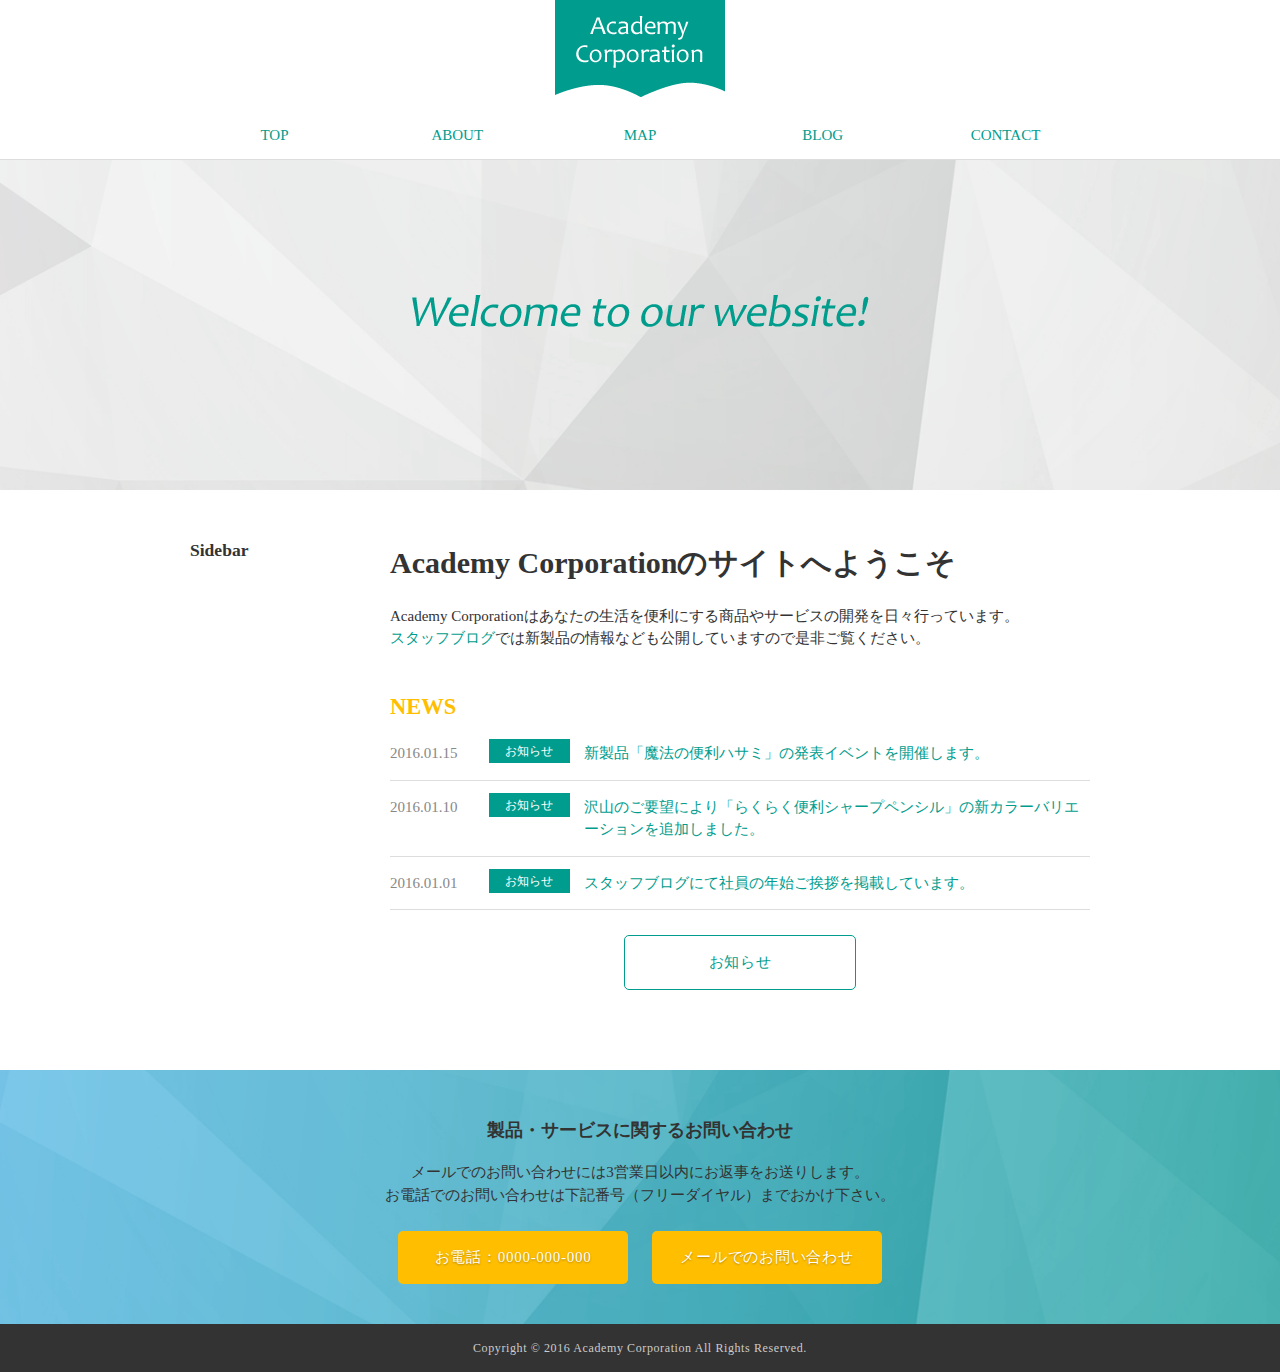
<file: app/public/wp-content/themes/original/index.html>
<!DOCTYPE html>
<html lang="ja">
<head>
  <meta charset="utf-8">
  <title>top</title>
  <link rel="stylesheet" href="css/normalize.css">
  <link rel="stylesheet" href="style.css">
</head>
<body>
  <header>
    <div id="logo">
      <img src="images/logo.png" alt="Academy Corporation">
    </div>
    <nav>
      <ul>
        <li><a href="index.html">TOP</a></li>
        <li><a href="about.html">ABOUT</a></li>
        <li><a href="map.html">MAP</a></li>
        <li><a href="blog.html">BLOG</a></li>
        <li><a href="contact.html">CONTACT</a></li>
      </ul>
    </nav>
  </header>
  <div id="cover">
    <div id="slide">
      <img src="images/slide-1.png" alt="Welcome to our website!">
    </div>
  </div>
  <div id="content" class="clearfix">
    <aside>
      <section>
        <h3>Sidebar</h3>
      </section>
    </aside>
    <article>
      <section>
        <h1>Academy Corporationのサイトへようこそ</h1>
        <p>
          Academy Corporationはあなたの生活を便利にする商品やサービスの開発を日々行っています。<br>
          <a href="#">スタッフブログ</a>では新製品の情報なども公開していますので是非ご覧ください。
        </p>
      </section>
      <section>
        <h2 class="section-title">NEWS</h2>
        <ul class="news-list">
          <li>
            <span class="date">2016.01.15</span>
            <span class="label-info">お知らせ</span>
            <a href="#">新製品「魔法の便利ハサミ」の発表イベントを開催します。</a>
          </li>
          <li>
            <span class="date">2016.01.10</span>
            <span class="label-info">お知らせ</span>
            <a href="#">沢山のご要望により「らくらく便利シャープペンシル」の新カラーバリエーションを追加しました。</a>
          </li>
          <li>
            <span class="date">2016.01.01</span>
            <span class="label-info">お知らせ</span>
            <a href="#">スタッフブログにて社員の年始ご挨拶を掲載しています。</a>
          </li>
        </ul>
        <div class="center">
          <a href="#" class="btn btn-default">お知らせ</a>
        </div>
      </section>
    </article>
  </div>
  <footer>
    <div id="contact">
      <h3>製品・サービスに関するお問い合わせ</h3>
      <p>
        メールでのお問い合わせには3営業日以内にお返事をお送りします。<br>
        お電話でのお問い合わせは下記番号（フリーダイヤル）までおかけ下さい。
      </p>
      <div class="btn-wrap">
        <a href="#" class="btn btn-primary">お電話：0000-000-000</a>
        <a href="#" class="btn btn-primary">メールでのお問い合わせ</a>
      </div>
    </div>
    <div id="copyright">
      Copyright &copy; 2016 Academy Corporation All Rights Reserved.
    </div>
  </footer>
</body>
</html>
</file>
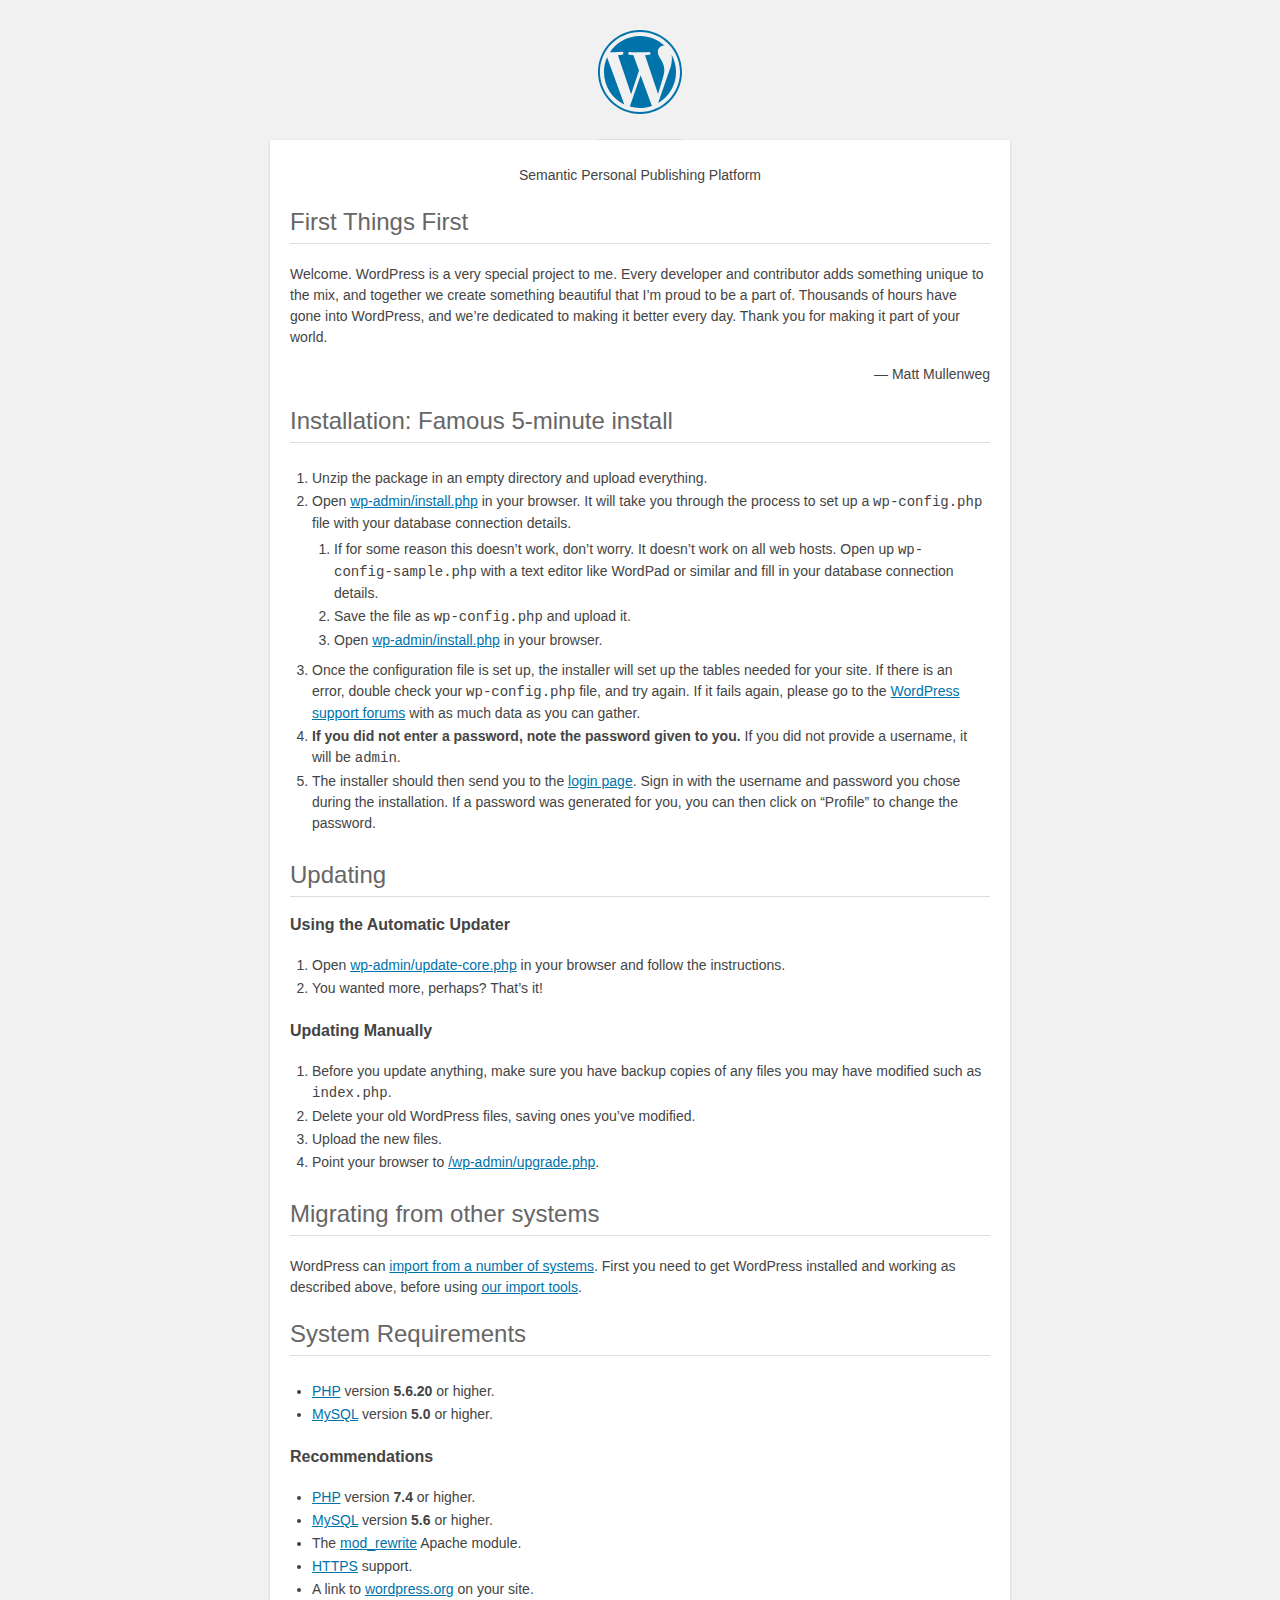
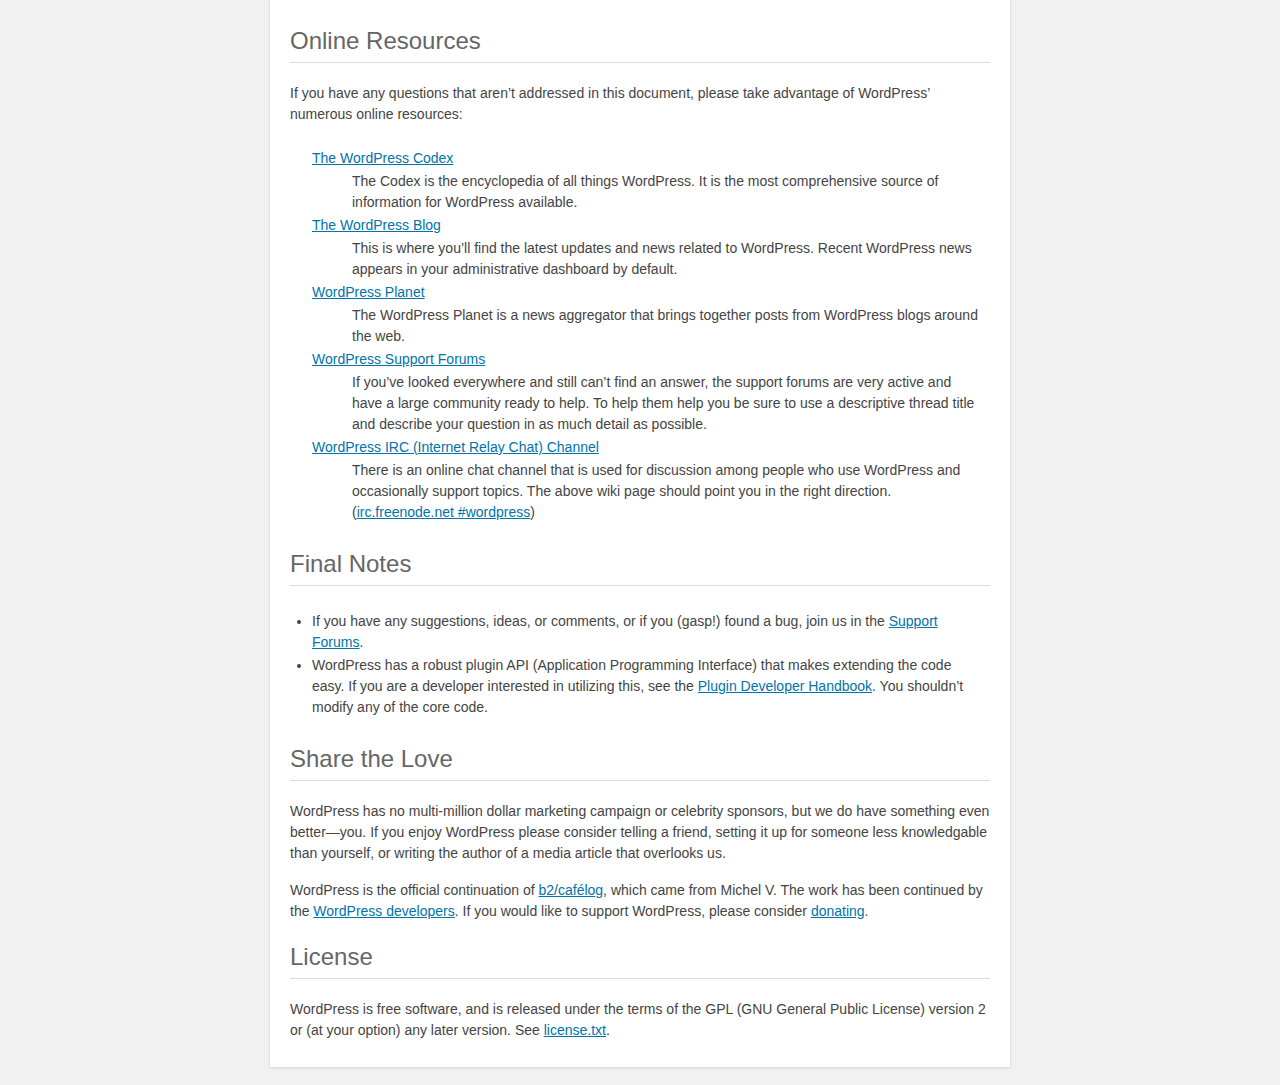
<file: app/public/readme.html>
<!DOCTYPE html>
<html lang="en">
<head>
	<meta name="viewport" content="width=device-width" />
	<meta http-equiv="Content-Type" content="text/html; charset=utf-8" />
	<title>WordPress &#8250; ReadMe</title>
	<link rel="stylesheet" href="wp-admin/css/install.css?ver=20100228" type="text/css" />
</head>
<body>
<h1 id="logo">
	<a href="https://wordpress.org/"><img alt="WordPress" src="wp-admin/images/wordpress-logo.png" /></a>
</h1>
<p style="text-align: center">Semantic Personal Publishing Platform</p>

<h2>First Things First</h2>
<p>Welcome. WordPress is a very special project to me. Every developer and contributor adds something unique to the mix, and together we create something beautiful that I&#8217;m proud to be a part of. Thousands of hours have gone into WordPress, and we&#8217;re dedicated to making it better every day. Thank you for making it part of your world.</p>
<p style="text-align: right">&#8212; Matt Mullenweg</p>

<h2>Installation: Famous 5-minute install</h2>
<ol>
	<li>Unzip the package in an empty directory and upload everything.</li>
	<li>Open <span class="file"><a href="wp-admin/install.php">wp-admin/install.php</a></span> in your browser. It will take you through the process to set up a <code>wp-config.php</code> file with your database connection details.
		<ol>
			<li>If for some reason this doesn&#8217;t work, don&#8217;t worry. It doesn&#8217;t work on all web hosts. Open up <code>wp-config-sample.php</code> with a text editor like WordPad or similar and fill in your database connection details.</li>
			<li>Save the file as <code>wp-config.php</code> and upload it.</li>
			<li>Open <span class="file"><a href="wp-admin/install.php">wp-admin/install.php</a></span> in your browser.</li>
		</ol>
	</li>
	<li>Once the configuration file is set up, the installer will set up the tables needed for your site. If there is an error, double check your <code>wp-config.php</code> file, and try again. If it fails again, please go to the <a href="https://wordpress.org/support/forums/">WordPress support forums</a> with as much data as you can gather.</li>
	<li><strong>If you did not enter a password, note the password given to you.</strong> If you did not provide a username, it will be <code>admin</code>.</li>
	<li>The installer should then send you to the <a href="wp-login.php">login page</a>. Sign in with the username and password you chose during the installation. If a password was generated for you, you can then click on &#8220;Profile&#8221; to change the password.</li>
</ol>

<h2>Updating</h2>
<h3>Using the Automatic Updater</h3>
<ol>
	<li>Open <span class="file"><a href="wp-admin/update-core.php">wp-admin/update-core.php</a></span> in your browser and follow the instructions.</li>
	<li>You wanted more, perhaps? That&#8217;s it!</li>
</ol>

<h3>Updating Manually</h3>
<ol>
	<li>Before you update anything, make sure you have backup copies of any files you may have modified such as <code>index.php</code>.</li>
	<li>Delete your old WordPress files, saving ones you&#8217;ve modified.</li>
	<li>Upload the new files.</li>
	<li>Point your browser to <span class="file"><a href="wp-admin/upgrade.php">/wp-admin/upgrade.php</a>.</span></li>
</ol>

<h2>Migrating from other systems</h2>
<p>WordPress can <a href="https://wordpress.org/support/article/importing-content/">import from a number of systems</a>. First you need to get WordPress installed and working as described above, before using <a href="wp-admin/import.php">our import tools</a>.</p>

<h2>System Requirements</h2>
<ul>
	<li><a href="https://secure.php.net/">PHP</a> version <strong>5.6.20</strong> or higher.</li>
	<li><a href="https://www.mysql.com/">MySQL</a> version <strong>5.0</strong> or higher.</li>
</ul>

<h3>Recommendations</h3>
<ul>
	<li><a href="https://secure.php.net/">PHP</a> version <strong>7.4</strong> or higher.</li>
	<li><a href="https://www.mysql.com/">MySQL</a> version <strong>5.6</strong> or higher.</li>
	<li>The <a href="https://httpd.apache.org/docs/2.2/mod/mod_rewrite.html">mod_rewrite</a> Apache module.</li>
	<li><a href="https://wordpress.org/news/2016/12/moving-toward-ssl/">HTTPS</a> support.</li>
	<li>A link to <a href="https://wordpress.org/">wordpress.org</a> on your site.</li>
</ul>

<h2>Online Resources</h2>
<p>If you have any questions that aren&#8217;t addressed in this document, please take advantage of WordPress&#8217; numerous online resources:</p>
<dl>
	<dt><a href="https://codex.wordpress.org/">The WordPress Codex</a></dt>
		<dd>The Codex is the encyclopedia of all things WordPress. It is the most comprehensive source of information for WordPress available.</dd>
	<dt><a href="https://wordpress.org/news/">The WordPress Blog</a></dt>
		<dd>This is where you&#8217;ll find the latest updates and news related to WordPress. Recent WordPress news appears in your administrative dashboard by default.</dd>
	<dt><a href="https://planet.wordpress.org/">WordPress Planet</a></dt>
		<dd>The WordPress Planet is a news aggregator that brings together posts from WordPress blogs around the web.</dd>
	<dt><a href="https://wordpress.org/support/forums/">WordPress Support Forums</a></dt>
		<dd>If you&#8217;ve looked everywhere and still can&#8217;t find an answer, the support forums are very active and have a large community ready to help. To help them help you be sure to use a descriptive thread title and describe your question in as much detail as possible.</dd>
	<dt><a href="https://codex.wordpress.org/IRC">WordPress <abbr>IRC</abbr> (Internet Relay Chat) Channel</a></dt>
		<dd>There is an online chat channel that is used for discussion among people who use WordPress and occasionally support topics. The above wiki page should point you in the right direction. (<a href="irc://irc.freenode.net/wordpress">irc.freenode.net #wordpress</a>)</dd>
</dl>

<h2>Final Notes</h2>
<ul>
	<li>If you have any suggestions, ideas, or comments, or if you (gasp!) found a bug, join us in the <a href="https://wordpress.org/support/forums/">Support Forums</a>.</li>
	<li>WordPress has a robust plugin <abbr>API</abbr> (Application Programming Interface) that makes extending the code easy. If you are a developer interested in utilizing this, see the <a href="https://developer.wordpress.org/plugins/">Plugin Developer Handbook</a>. You shouldn&#8217;t modify any of the core code.</li>
</ul>

<h2>Share the Love</h2>
<p>WordPress has no multi-million dollar marketing campaign or celebrity sponsors, but we do have something even better&#8212;you. If you enjoy WordPress please consider telling a friend, setting it up for someone less knowledgable than yourself, or writing the author of a media article that overlooks us.</p>

<p>WordPress is the official continuation of <a href="http://cafelog.com/">b2/caf&#233;log</a>, which came from Michel V. The work has been continued by the <a href="https://wordpress.org/about/">WordPress developers</a>. If you would like to support WordPress, please consider <a href="https://wordpress.org/donate/">donating</a>.</p>

<h2>License</h2>
<p>WordPress is free software, and is released under the terms of the <abbr>GPL</abbr> (GNU General Public License) version 2 or (at your option) any later version. See <a href="license.txt">license.txt</a>.</p>

</body>
</html>
</file>
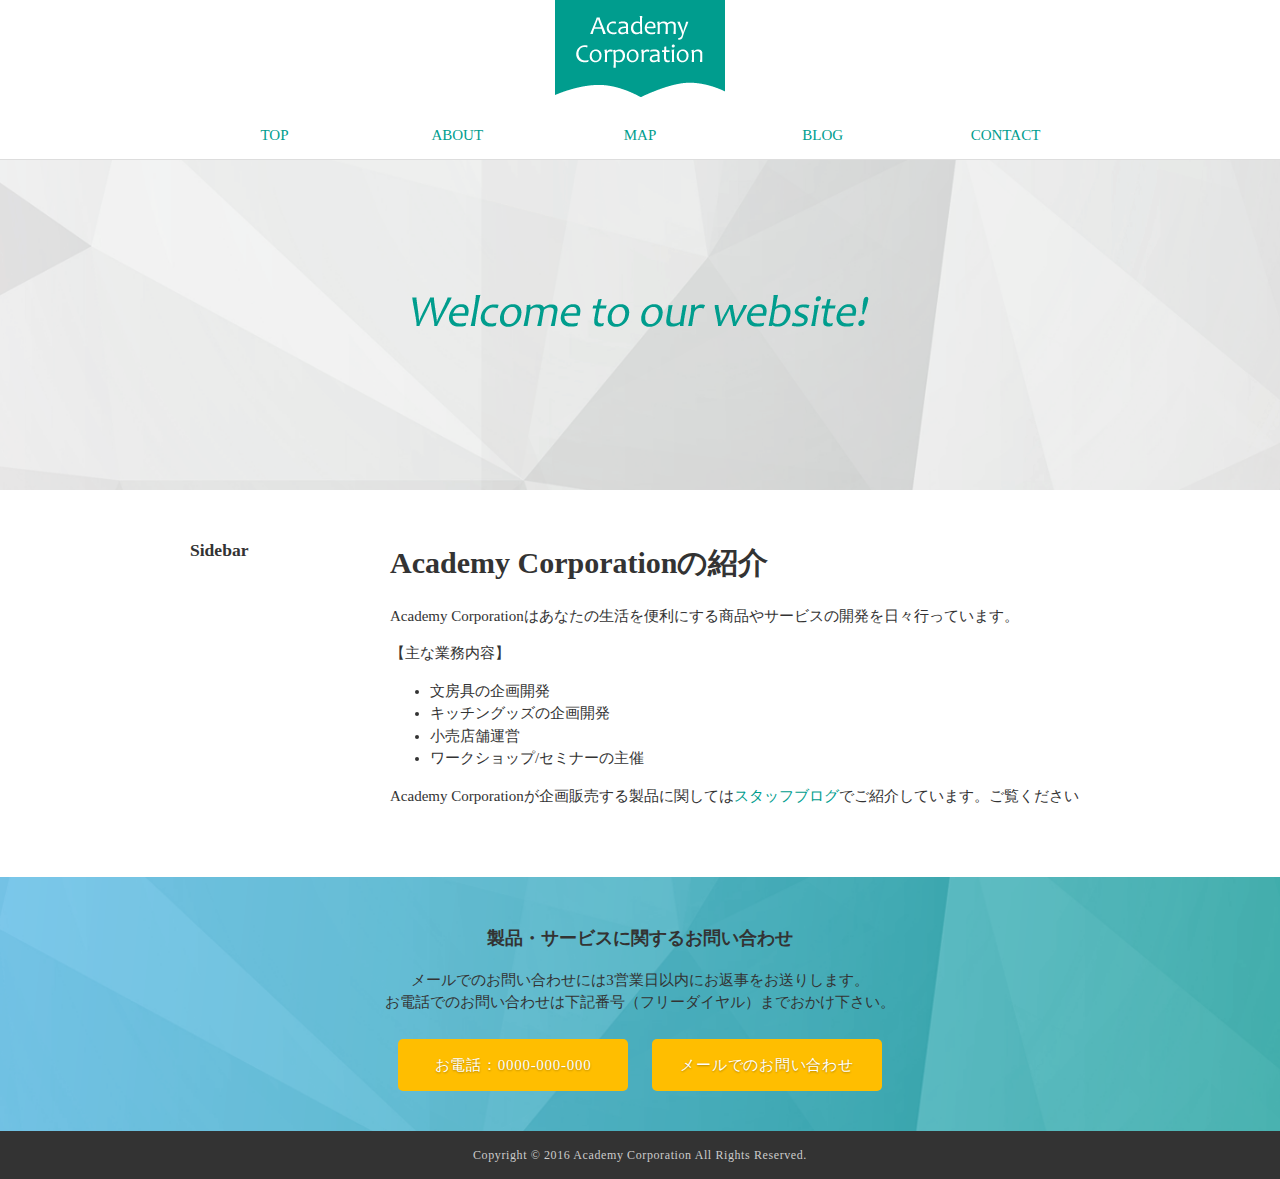
<file: app/public/wp-content/themes/original/about.html>
<!DOCTYPE html>
<html lang="ja">
<head>
  <meta charset="utf-8">
  <title>about</title>
  <link rel="stylesheet" href="css/normalize.css">
  <link rel="stylesheet" href="style.css">
</head>
<body>
  <header>
    <div id="logo">
      <img src="images/logo.png" alt="Academy Corporation">
    </div>
    <nav>
      <ul>
        <li><a href="index.html">TOP</a></li>
        <li><a href="about.html">ABOUT</a></li>
        <li><a href="map.html">MAP</a></li>
        <li><a href="blog.html">BLOG</a></li>
        <li><a href="contact.html">CONTACT</a></li>
      </ul>
    </nav>
  </header>
  <div id="cover">
    <div id="slide">
      <img src="images/slide-1.png" alt="Welcome to our website!">
    </div>
  </div>
  <div id="content" class="clearfix">
    <aside>
      <section>
        <h3>Sidebar</h3>
      </section>
    </aside>
    <article>
      <section>
        <h1>Academy Corporationの紹介</h1>
        <p>Academy Corporationはあなたの生活を便利にする商品やサービスの開発を日々行っています。</p>
        <p>【主な業務内容】</p>
        <ul>
          <li>文房具の企画開発</li>
          <li>キッチングッズの企画開発</li>
          <li>小売店舗運営</li>
          <li>ワークショップ/セミナーの主催</li>
        </ul>
        <p>Academy Corporationが企画販売する製品に関しては<a href="#">スタッフブログ</a>でご紹介しています。ご覧ください</p>
      </section>
    </article>
  </div>
  <footer>
    <div id="contact">
      <h3>製品・サービスに関するお問い合わせ</h3>
      <p>
        メールでのお問い合わせには3営業日以内にお返事をお送りします。<br>
        お電話でのお問い合わせは下記番号（フリーダイヤル）までおかけ下さい。
      </p>
      <div class="btn-wrap">
        <a href="#" class="btn btn-primary">お電話：0000-000-000</a>
        <a href="#" class="btn btn-primary">メールでのお問い合わせ</a>
      </div>
    </div>
    <div id="copyright">
      Copyright &copy; 2016 Academy Corporation All Rights Reserved.
    </div>
  </footer>
</body>
</html>
</file>
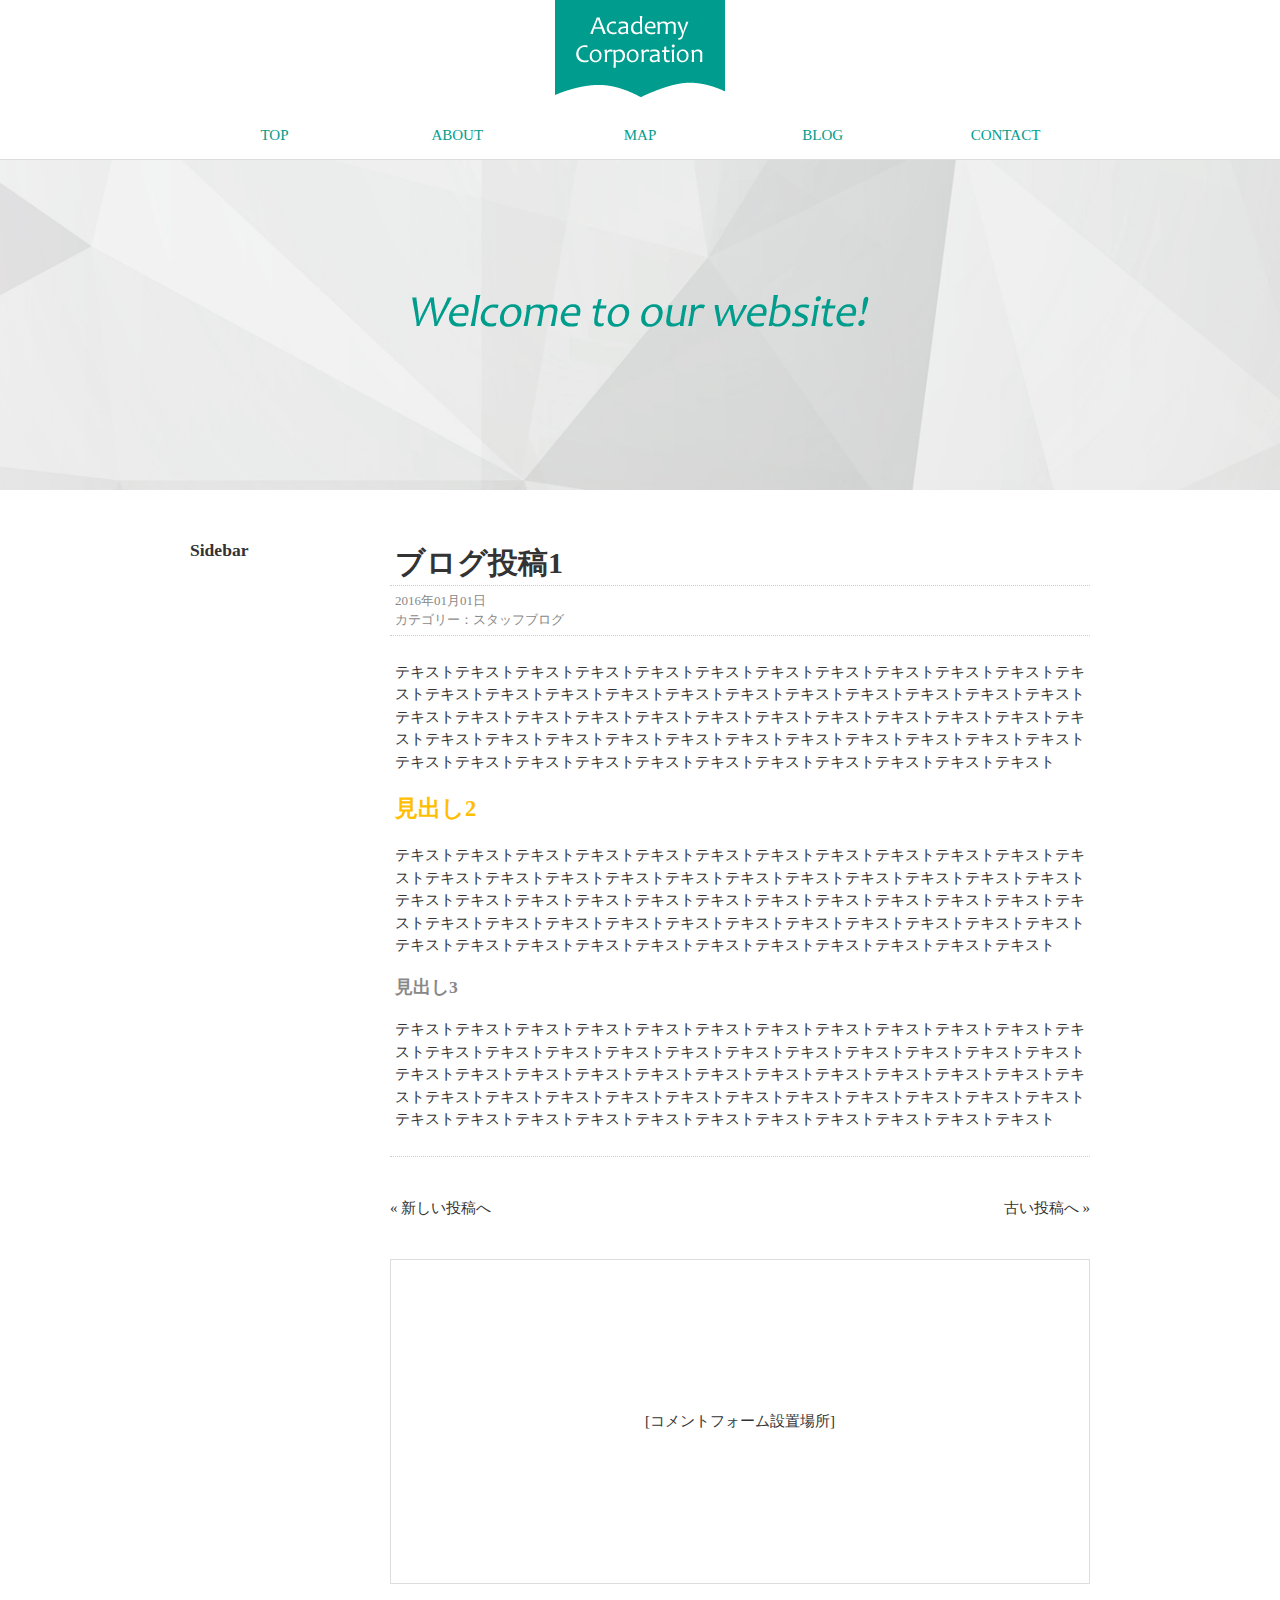
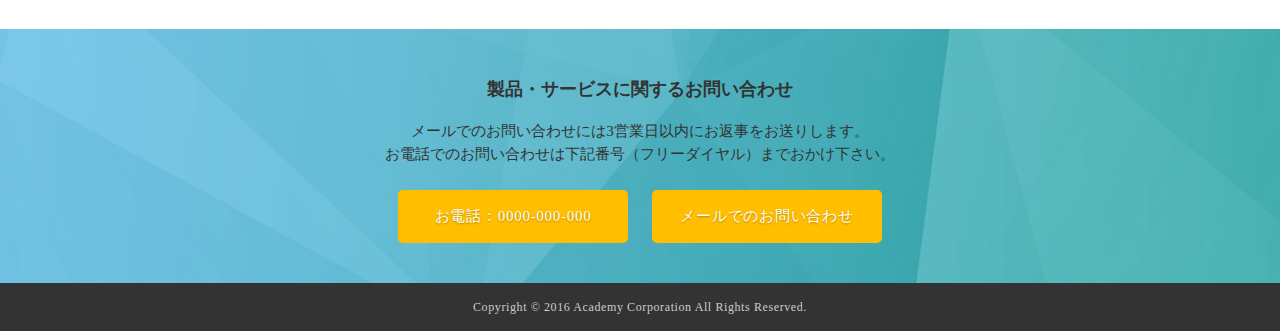
<file: app/public/wp-content/themes/original/blog.html>
<!DOCTYPE html>
<html lang="ja">
<head>
  <meta charset="utf-8">
  <title>blog article</title>
  <link rel="stylesheet" href="css/normalize.css">
  <link rel="stylesheet" href="style.css">
</head>
<body>
  <header>
    <div id="logo">
      <img src="images/logo.png" alt="Academy Corporation">
    </div>
    <nav>
      <ul>
        <li><a href="index.html">TOP</a></li>
        <li><a href="about.html">ABOUT</a></li>
        <li><a href="map.html">MAP</a></li>
        <li><a href="blog.html">BLOG</a></li>
        <li><a href="contact.html">CONTACT</a></li>
      </ul>
    </nav>
  </header>
  <div id="cover">
    <div id="slide">
      <img src="images/slide-1.png" alt="Welcome to our website!">
    </div>
  </div>
  <div id="content" class="clearfix">
    <aside>
      <section>
        <h3>Sidebar</h3>
      </section>
    </aside>
    <article>
      <section>
        <h1 class="blog-title-article">ブログ投稿1</h1>
        <div class="blog-wrap">
          <div class="blog-header">
            <div class="date">2016年01月01日</div>
            <div class="category">カテゴリー：スタッフブログ</div>
          </div>
          <div class="blog-body">
            <p>テキストテキストテキストテキストテキストテキストテキストテキストテキストテキストテキストテキストテキストテキストテキストテキストテキストテキストテキストテキストテキストテキストテキストテキストテキストテキストテキストテキストテキストテキストテキストテキストテキストテキストテキストテキストテキストテキストテキストテキストテキストテキストテキストテキストテキストテキストテキストテキストテキストテキストテキストテキストテキストテキストテキストテキストテキスト</p>
            <h2>見出し2</h2>
            <p>テキストテキストテキストテキストテキストテキストテキストテキストテキストテキストテキストテキストテキストテキストテキストテキストテキストテキストテキストテキストテキストテキストテキストテキストテキストテキストテキストテキストテキストテキストテキストテキストテキストテキストテキストテキストテキストテキストテキストテキストテキストテキストテキストテキストテキストテキストテキストテキストテキストテキストテキストテキストテキストテキストテキストテキストテキスト</p>
            <h3>見出し3</h3>
            <p>テキストテキストテキストテキストテキストテキストテキストテキストテキストテキストテキストテキストテキストテキストテキストテキストテキストテキストテキストテキストテキストテキストテキストテキストテキストテキストテキストテキストテキストテキストテキストテキストテキストテキストテキストテキストテキストテキストテキストテキストテキストテキストテキストテキストテキストテキストテキストテキストテキストテキストテキストテキストテキストテキストテキストテキストテキスト</p>
          </div>
        </div>
      </section>
      <section class="clearfix">
        <div href="#" class="leftcol">&laquo; 新しい投稿へ</div>
        <div href="#" class="rightcol">古い投稿へ &raquo;</div>
      </section>
      <p style="text-align:center;padding:150px;border:1px solid #ddd;">[コメントフォーム設置場所]</p>
    </article>
  </div>
  <footer>
    <div id="contact">
      <h3>製品・サービスに関するお問い合わせ</h3>
      <p>
        メールでのお問い合わせには3営業日以内にお返事をお送りします。<br>
        お電話でのお問い合わせは下記番号（フリーダイヤル）までおかけ下さい。
      </p>
      <div class="btn-wrap">
        <a href="#" class="btn btn-primary">お電話：0000-000-000</a>
        <a href="#" class="btn btn-primary">メールでのお問い合わせ</a>
      </div>
    </div>
    <div id="copyright">
      Copyright &copy; 2016 Academy Corporation All Rights Reserved.
    </div>
  </footer>
</body>
</html>
</file>
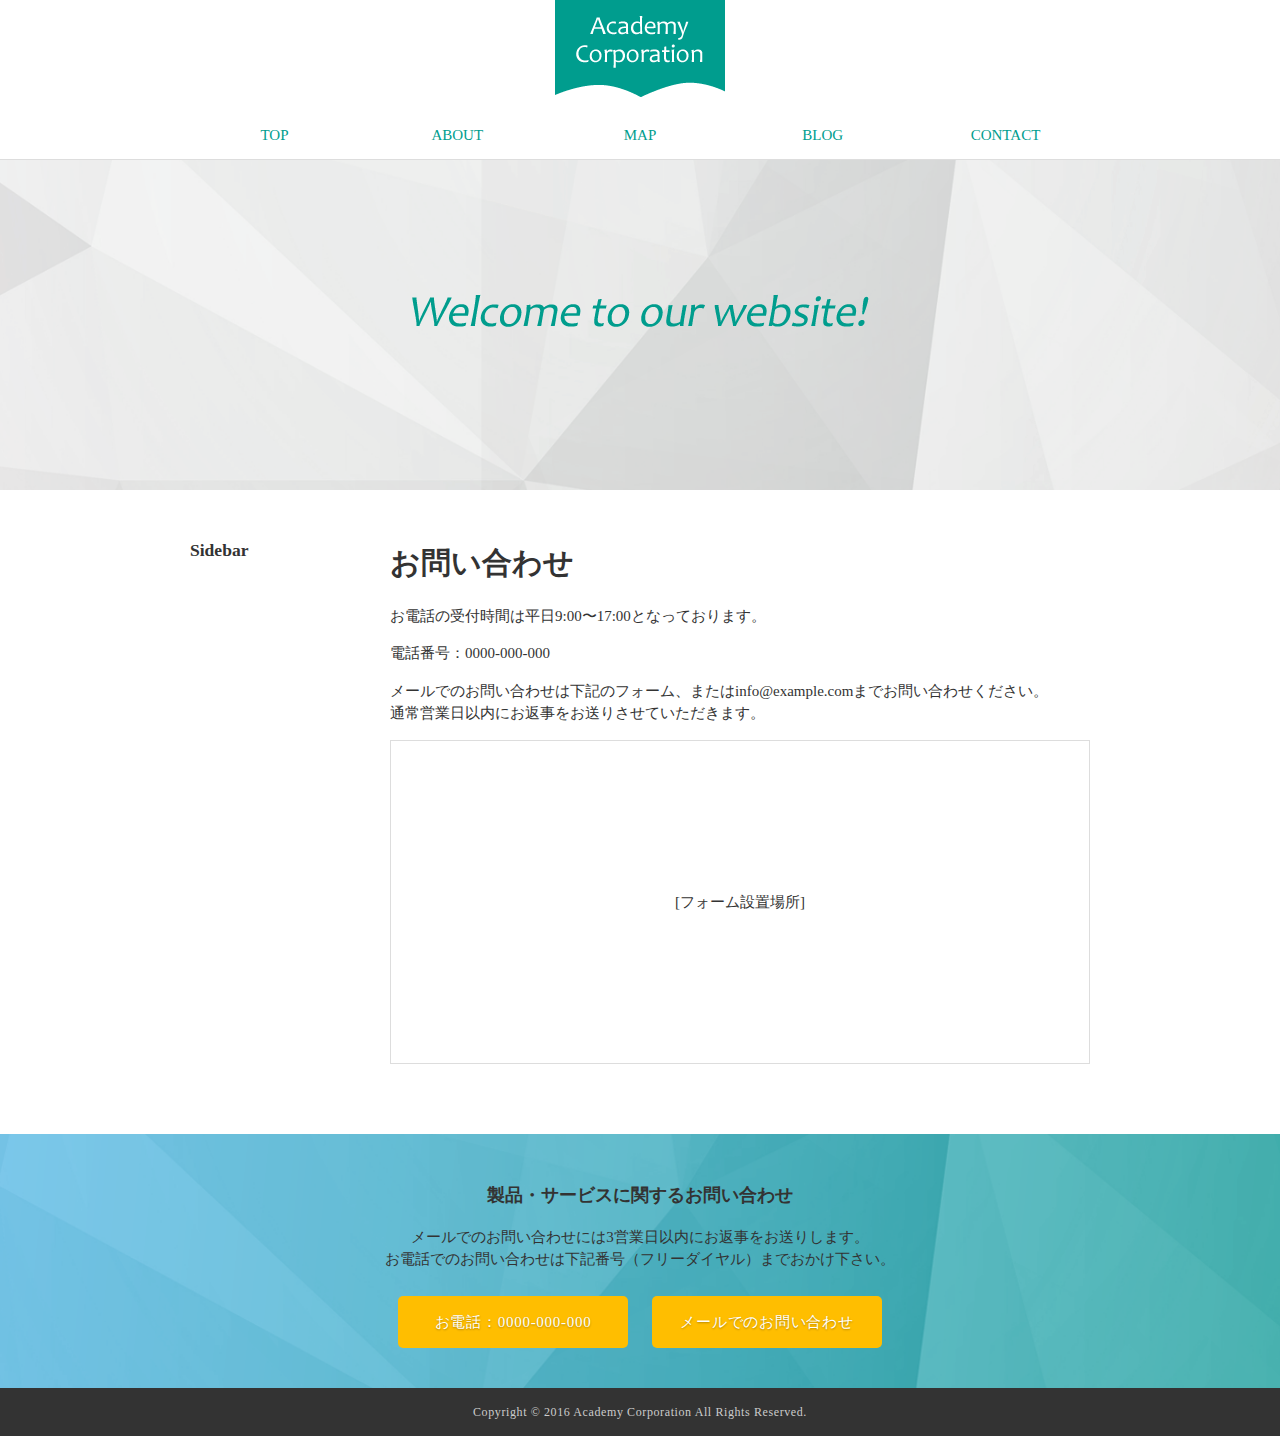
<file: app/public/wp-content/themes/original/contact.html>
<!DOCTYPE html>
<html lang="ja">
<head>
  <meta charset="utf-8">
  <title>contact</title>
  <link rel="stylesheet" href="css/normalize.css">
  <link rel="stylesheet" href="style.css">
</head>
<body>
  <header>
    <div id="logo">
      <img src="images/logo.png" alt="Academy Corporation">
    </div>
    <nav>
      <ul>
        <li><a href="index.html">TOP</a></li>
        <li><a href="about.html">ABOUT</a></li>
        <li><a href="map.html">MAP</a></li>
        <li><a href="blog.html">BLOG</a></li>
        <li><a href="contact.html">CONTACT</a></li>
      </ul>
    </nav>
  </header>
  <div id="cover">
    <div id="slide">
      <img src="images/slide-1.png" alt="Welcome to our website!">
    </div>
  </div>
  <div id="content" class="clearfix">
    <aside>
      <section>
        <h3>Sidebar</h3>
      </section>
    </aside>
    <article>
      <section>
        <h1>お問い合わせ</h1>
        <p>お電話の受付時間は平日9:00〜17:00となっております。</p>
        <p>電話番号：0000-000-000</p>
        <p>
          メールでのお問い合わせは下記のフォーム、またはinfo@example.comまでお問い合わせください。<br>
          通常営業日以内にお返事をお送りさせていただきます。
        </p>
        <p style="text-align:center;padding:150px;border:1px solid #ddd;">[フォーム設置場所]</p>
      </section>
    </article>
  </div>
  <footer>
    <div id="contact">
      <h3>製品・サービスに関するお問い合わせ</h3>
      <p>
        メールでのお問い合わせには3営業日以内にお返事をお送りします。<br>
        お電話でのお問い合わせは下記番号（フリーダイヤル）までおかけ下さい。
      </p>
      <div class="btn-wrap">
        <a href="#" class="btn btn-primary">お電話：0000-000-000</a>
        <a href="#" class="btn btn-primary">メールでのお問い合わせ</a>
      </div>
    </div>
    <div id="copyright">
      Copyright &copy; 2016 Academy Corporation All Rights Reserved.
    </div>
  </footer>
</body>
</html>
</file>
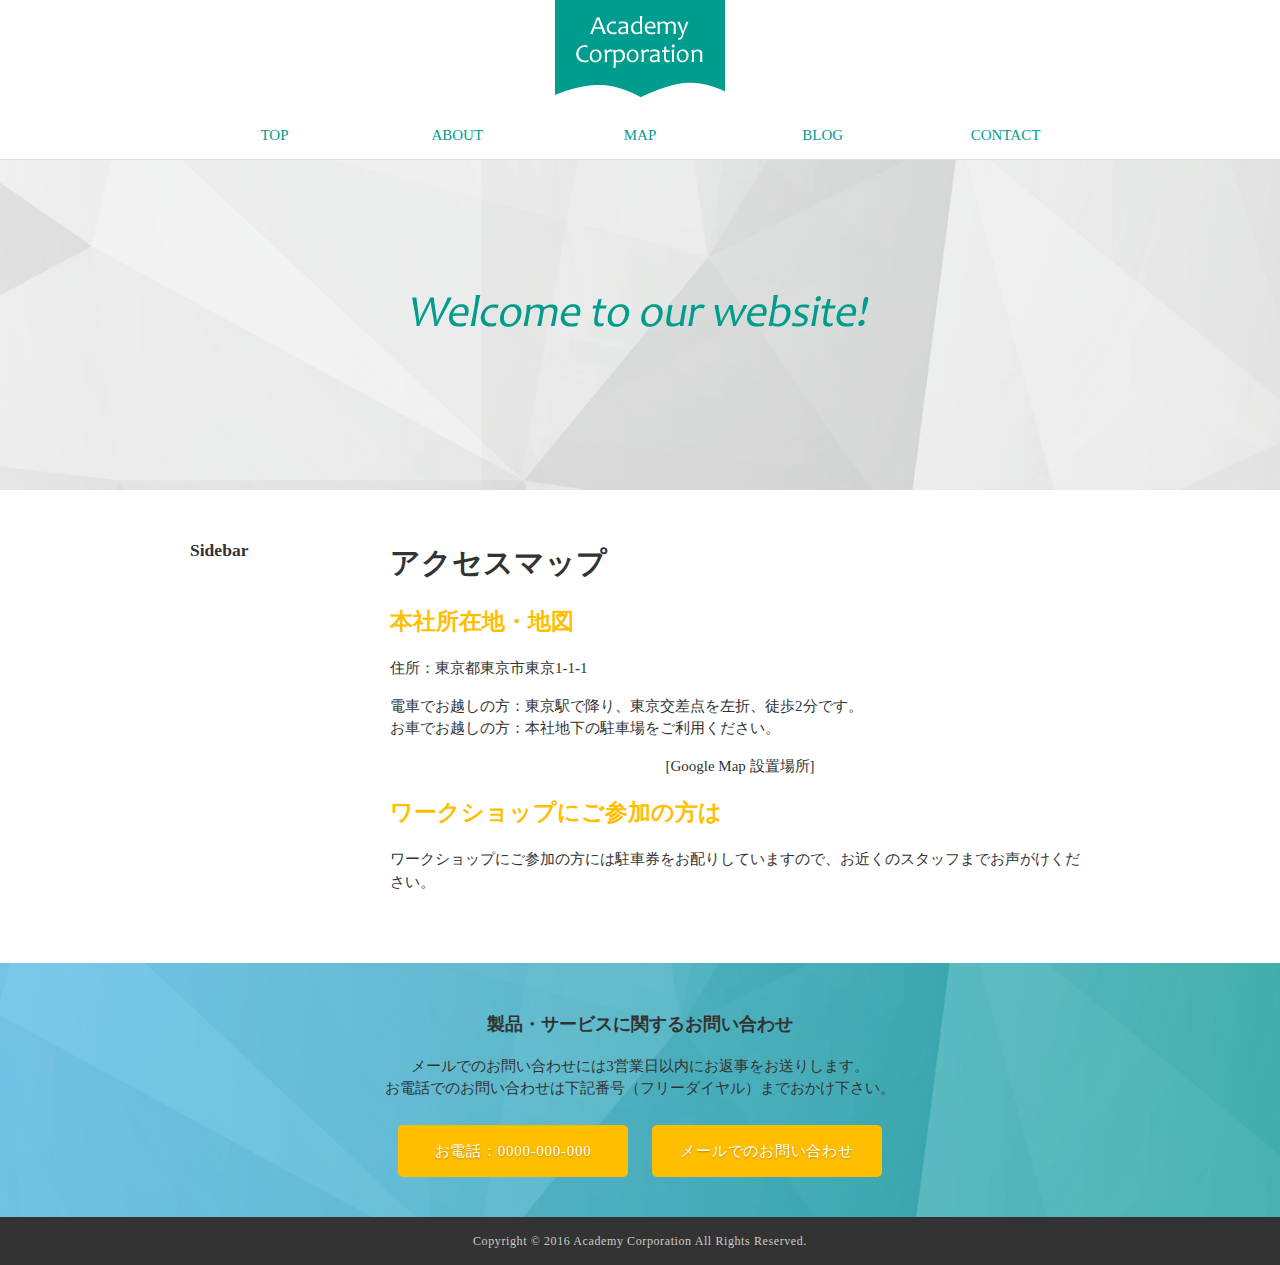
<file: app/public/wp-content/themes/original/map.html>
<!DOCTYPE html>
<html lang="ja">
<head>
  <meta charset="utf-8">
  <title>map</title>
  <link rel="stylesheet" href="css/normalize.css">
  <link rel="stylesheet" href="style.css">
</head>
<body>
  <header>
    <div id="logo">
      <img src="images/logo.png" alt="Academy Corporation">
    </div>
    <nav>
      <ul>
        <li><a href="index.html">TOP</a></li>
        <li><a href="about.html">ABOUT</a></li>
        <li><a href="map.html">MAP</a></li>
        <li><a href="blog.html">BLOG</a></li>
        <li><a href="contact.html">CONTACT</a></li>
      </ul>
    </nav>
  </header>
  <div id="cover">
    <div id="slide">
      <img src="images/slide-1.png" alt="Welcome to our website!">
    </div>
  </div>
  <div id="content" class="clearfix">
    <aside>
      <section>
        <h3>Sidebar</h3>
      </section>
    </aside>
    <article>
      <section>
        <h1>アクセスマップ</h1>
        <h2>本社所在地・地図</h2>
        <p>住所：東京都東京市東京1-1-1</p>
        <p>
          電車でお越しの方：東京駅で降り、東京交差点を左折、徒歩2分です。<br>
          お車でお越しの方：本社地下の駐車場をご利用ください。
        </p>
        <p style="text-align:center;">[Google Map 設置場所]</p>
        <h2>ワークショップにご参加の方は</h2>
        <p>ワークショップにご参加の方には駐車券をお配りしていますので、お近くのスタッフまでお声がけください。</p>
      </section>
    </article>
  </div>
  <footer>
    <div id="contact">
      <h3>製品・サービスに関するお問い合わせ</h3>
      <p>
        メールでのお問い合わせには3営業日以内にお返事をお送りします。<br>
        お電話でのお問い合わせは下記番号（フリーダイヤル）までおかけ下さい。
      </p>
      <div class="btn-wrap">
        <a href="#" class="btn btn-primary">お電話：0000-000-000</a>
        <a href="#" class="btn btn-primary">メールでのお問い合わせ</a>
      </div>
    </div>
    <div id="copyright">
      Copyright &copy; 2016 Academy Corporation All Rights Reserved.
    </div>
  </footer>
</body>
</html>
</file>
<file: app/public/wp-content/themes/original/style.css>
/*
Theme Name: Academy Corporation
Author: キラメキ太郎
Description: 架空の会社Academy Corporationのコーポレートサイト用テーマ
Version: 1.0
*/

/* Base
   ========================================================================== */
  html {
    height: 100%;
  }

  body {
    height: 100%;
    font-family: Meiryo;
    background-color: #fff;
    font-size: 15px;
    line-height: 1.5;
    color: #333;
    margin:0;
  }

  .center {
    text-align: center;
  }

  .leftcol {
    float: left;
  }

  .rightcol {
    float: right;
  }

  .clearfix::after {
      content: '';
      display: block;
      clear: both;
  }

  a {
    color: #009d8e;
    text-decoration: none;
    outline: none;
  }

  a:hover {
    text-decoration: underline;
  }

  /* Header
     ========================================================================== */

  .wrapper {
    display: flex;
    flex-direction: column;
    min-height: 100vh;
  }

  header {
    text-align: center;
    border-bottom: 1px solid #ddd;
  }

  #logo {
    width: 900px;
    margin: 0 auto 20px;
  }

  nav {
    width: 900px;
    margin: auto;
  }

  nav ul {
    margin: 0;
    padding: 0;
  }

  nav ul li {
    width: 160px;
    height: 30px;
    margin-right: 19px;
    display: inline-block;
    border-bottom: 5px solid #fff;
  }

  nav ul li:last-child {
    margin-right: 0;
  }

  nav ul li:hover {
    border-bottom: 5px solid #009d8d;
  }

  nav ul li a {
    display: inline-block;
    width: 160px;
    height: 30px;
  }

  nav ul li a:hover {
    text-decoration: none;
  }

  /* Cover
     ========================================================================== */

  #cover {
    height: 330px;
    background-image: url("images/bg-cover.png");
    background-size: cover;
    background-position: center;
    background-repeat: no-repeat;
  }

  #cover #slide {
    width: 900px;
    height: 300px;
    margin: auto;
    padding-bottom: 30px;
  }

  /* Footer
     ========================================================================== */

  footer {
    margin-top: auto;
  }

  #contact {
    padding: 30px 0;
    text-align: center;
    background-image: url("images/bg-footer.png");
    background-size: cover;
    background-position: center;
    background-repeat: no-repeat;
  }

  .btn {
    width: 200px;
    margin: 10px;
    padding: 15px;
    display: inline-block;
    border-radius: 5px;
    text-align: center;
    letter-spacing: 0.05em;
  }

  .btn:hover {
    text-decoration: none;
  }

  .btn-primary {
    background-color: #ffbe00;
    color: #fff;
    text-shadow: 0 1px 2px rgba(0,0,0,0.3);
  }

  #copyright {
    padding: 15px 0;
    text-align: center;
    color: #ccc;
    background-color: #333;
    font-size: 12px;
    letter-spacing: 0.05em;
  }

  /* Content
     ========================================================================== */

  #content {
    width: 900px;
    margin: 30px auto;
  }

  aside {
    float: left;
    width: 200px;
  }

  aside section {
    margin-bottom: 20px;
  }

  article {
    float: right;
    width: 700px;
  }

  article section {
    margin-bottom: 40px;
  }

  article h2 {
    color: #ffbe00;
  }

  article h3 {
    color: #888;
  }



  /**
   * Top-News
   */

  .news-list {
    list-style: none;
    margin: 0;
    padding: 0;
  }

  .news-list li {
    margin-bottom: 15px;
    padding-bottom: 15px;
    border-bottom: 1px solid #ddd;
  }

  .news-list li .date {
    width: 85px;
    display: inline-block;
    margin-right: 10px;
    color: #888;
    vertical-align: top;
  }

  .news-list li .label-info {
    width: 65px;
    display: inline-block;
    margin-right: 10px;
    margin-top: -3px;
    background: #009d8e;
    font-size: 12px;
    text-align: center;
    padding: 3px 8px;
    color: #fff;
    vertical-align: top;
  }

  .news-list li a {
    width: 500px;
    display: inline-block;
    vertical-align: top;
  }

  /**
   * Top-Button
   */

  .btn-default {
    background-color: #fff;
    color: #009d8e;
    border: 1px solid #009d8e;
  }

  /**
   * Blog
   */

  .blog-title-index {
    margin-bottom: 0px;
    margin-left: 5px;
    font-size: 2em;
    color: #333;
  }

  .blog-title-article {
    margin-bottom: 0px;
    margin-left: 5px;
  }

  .blog-wrap {
    border-top: 1px dotted #ccc;
    border-bottom: 1px dotted #ccc;
  }

  .blog-header {
    padding: 5px;
    border-bottom: 1px dotted #ccc;
    color: #888;
    font-size: 13px;
  }

  .blog-body {
    padding: 10px 5px;
  }

  .blog-title-category {
    font-size: 1.17em;
    font-weight: normal;
    color: #888;
  }

  .blog-footer {
    padding: 5px;
  }

  /* Widget
   ========================================================================== */

.widget {
  padding-right:30px;
}

.widget h3 {
  border-left:5px #cccccc solid;
  border-bottom:1px #cccccc solid;
  padding-left:10px;
}

.widget ul {
  padding:0;
  list-style:none;
}

.widget ul li {
  margin-bottom:5px;
}

.widget ul li a {
  color:#333333;
}

.widget table {
  border-collapse:collapse;
}

.widget table caption {
  font-weight:800;
}

.widget table thead th ,
.widget table tbody td {
  border:1px #cccccc solid;
  text-align:center;
}

/* Breadcrumb NavXT
   ========================================================================== */

  .breadcrumbs {
    width:900px;
    margin:20px auto;
  }
</file>
<file: app/public/wp-admin/css/install.css>
html {
	background: #f1f1f1;
	margin: 0 20px;
}

body {
	background: #fff;
	color: #444;
	font-family: -apple-system, BlinkMacSystemFont, "Segoe UI", Roboto, Oxygen-Sans, Ubuntu, Cantarell, "Helvetica Neue", sans-serif;
	margin: 140px auto 25px;
	padding: 20px 20px 10px 20px;
	max-width: 700px;
	-webkit-font-smoothing: subpixel-antialiased;
	box-shadow: 0 1px 3px rgba(0, 0, 0, 0.13);
}

a {
	color: #0073aa;
}

a:hover,
a:active {
	color: #006799;
}

a:focus {
	color: #124964;
	box-shadow:
		0 0 0 1px #5b9dd9,
		0 0 2px 1px rgba(30, 140, 190, 0.8);
}

h1, h2 {
	border-bottom: 1px solid #ddd;
	clear: both;
	color: #666;
	font-size: 24px;
	padding: 0;
	padding-bottom: 7px;
	font-weight: 400;
}

h3 {
	font-size: 16px;
}

p, li, dd, dt {
	padding-bottom: 2px;
	font-size: 14px;
	line-height: 1.5;
}

code, .code {
	font-family: Consolas, Monaco, monospace;
}

ul, ol, dl {
	padding: 5px 5px 5px 22px;
}

a img {
	border: 0
}
abbr {
	border: 0;
	font-variant: normal;
}

fieldset {
	border: 0;
	padding: 0;
	margin: 0;
}

label {
	cursor: pointer;
}

#logo {
	margin: -130px auto 25px;
	padding: 0 0 25px 0;
	width: 84px;
	height: 84px;
	overflow: hidden;
	background-image: url(../images/w-logo-blue.png?ver=20131202);
	background-image: none, url(../images/wordpress-logo.svg?ver=20131107);
	background-size: 84px;
	background-position: center top;
	background-repeat: no-repeat;
	color: #444; /* same as login.css */
	font-size: 20px;
	font-weight: 400;
	line-height: 1.3em;
	text-decoration: none;
	text-align: center;
	text-indent: -9999px;
	outline: none;
}

.step {
	margin: 20px 0 15px;
}
.step, th {
	text-align: left;
	padding: 0;
}
.language-chooser.wp-core-ui .step .button.button-large {
	font-size: 14px;
}
textarea {
	border: 1px solid #ddd;
	font-family: -apple-system, BlinkMacSystemFont, "Segoe UI", Roboto, Oxygen-Sans, Ubuntu, Cantarell, "Helvetica Neue", sans-serif;
	width: 100%;
	box-sizing: border-box;
}

.form-table {
	border-collapse: collapse;
	margin-top: 1em;
	width: 100%;
}

.form-table td {
	margin-bottom: 9px;
	padding: 10px 20px 10px 0;
	font-size: 14px;
	vertical-align: top
}

.form-table th {
	font-size: 14px;
	text-align: left;
	padding: 10px 20px 10px 0;
	width: 140px;
	vertical-align: top;
}

.form-table code {
	line-height: 1.28571428;
	font-size: 14px;
}

.form-table p {
	margin: 4px 0 0 0;
	font-size: 11px;
}

.form-table input {
	line-height: 1.33333333;
	font-size: 15px;
	padding: 3px 5px;
	border: 1px solid #ddd;
	box-shadow: inset 0 1px 2px rgba(0, 0, 0, 0.07);
}

input,
submit {
	font-family: -apple-system, BlinkMacSystemFont, "Segoe UI", Roboto, Oxygen-Sans, Ubuntu, Cantarell, "Helvetica Neue", sans-serif;
}

.form-table input[type=text],
.form-table input[type=email],
.form-table input[type=url],
.form-table input[type=password],
#pass-strength-result {
	width: 218px;
}

.form-table th p {
	font-weight: 400;
}

.form-table.install-success th,
.form-table.install-success td {
	vertical-align: middle;
	padding: 16px 20px 16px 0;
}

.form-table.install-success td p {
	margin: 0;
	font-size: 14px;
}

.form-table.install-success td code {
	margin: 0;
	font-size: 18px;
}

#error-page {
	margin-top: 50px;
}

#error-page p {
	font-size: 14px;
	line-height: 1.28571428;
	margin: 25px 0 20px;
}

#error-page code, .code {
	font-family: Consolas, Monaco, monospace;
}

.message {
	border-left: 4px solid #dc3232;
	padding: .7em .6em;
	background-color: #fbeaea;
}

/* rtl:ignore */
#dbname,
#uname,
#pwd,
#dbhost,
#prefix,
#user_login,
#admin_email,
#pass1,
#pass2 {
	direction: ltr;
}


/* localization */
body.rtl,
.rtl textarea,
.rtl input,
.rtl submit {
	font-family: Tahoma, sans-serif;
}

:lang(he-il) body.rtl,
:lang(he-il) .rtl textarea,
:lang(he-il) .rtl input,
:lang(he-il) .rtl submit {
	font-family: Arial, sans-serif;
}

@media only screen and (max-width: 799px) {
	body {
		margin-top: 115px;
	}
	#logo a {
		margin: -125px auto 30px;
	}
}

@media screen and (max-width: 782px) {

	.form-table {
		margin-top: 0;
	}

	.form-table th,
	.form-table td {
		display: block;
		width: auto;
		vertical-align: middle;
	}

	.form-table th {
		padding: 20px 0 0;
	}

	.form-table td {
		padding: 5px 0;
		border: 0;
		margin: 0;
	}

	textarea,
	input {
		font-size: 16px;
	}

	.form-table td input[type="text"],
	.form-table td input[type="email"],
	.form-table td input[type="url"],
	.form-table td input[type="password"],
	.form-table td select,
	.form-table td textarea,
	.form-table span.description {
		width: 100%;
		font-size: 16px;
		line-height: 1.5;
		padding: 7px 10px;
		display: block;
		max-width: none;
		box-sizing: border-box;
	}

	.wp-pwd #pass1 {
		padding-right: 50px;
	}

	.wp-pwd .button.wp-hide-pw {
		right: 0;
	}

	#pass-strength-result {
		width: 100%;
	}
}

body.language-chooser {
	max-width: 300px;
}

.language-chooser select {
	padding: 8px;
	width: 100%;
	display: block;
	border: 1px solid #ddd;
	background: #fff;
	color: #32373c;
	font-size: 16px;
	font-family: Arial, sans-serif;
	font-weight: 400;
}

.language-chooser select:focus {
	color: #32373c;
}

.language-chooser select option:hover,
.language-chooser select option:focus {
	color: #016087;
}

.language-chooser p {
	text-align: right;
}

.screen-reader-input,
.screen-reader-text {
	border: 0;
	clip: rect(1px, 1px, 1px, 1px);
	-webkit-clip-path: inset(50%);
	clip-path: inset(50%);
	height: 1px;
	margin: -1px;
	overflow: hidden;
	padding: 0;
	position: absolute;
	width: 1px;
	word-wrap: normal !important;
}

.spinner {
	background: url(../images/spinner.gif) no-repeat;
	background-size: 20px 20px;
	visibility: hidden;
	opacity: 0.7;
	filter: alpha(opacity=70);
	width: 20px;
	height: 20px;
	margin: 2px 5px 0;
}

.step .spinner {
	display: inline-block;
	vertical-align: middle;
	margin-right: 15px;
}

.button.hide-if-no-js,
.hide-if-no-js {
	display: none;
}

/**
 * HiDPI Displays
 */
@media print,
  (-webkit-min-device-pixel-ratio: 1.25),
  (min-resolution: 120dpi) {

	.spinner {
		background-image: url(../images/spinner-2x.gif);
	}

}
</file>
